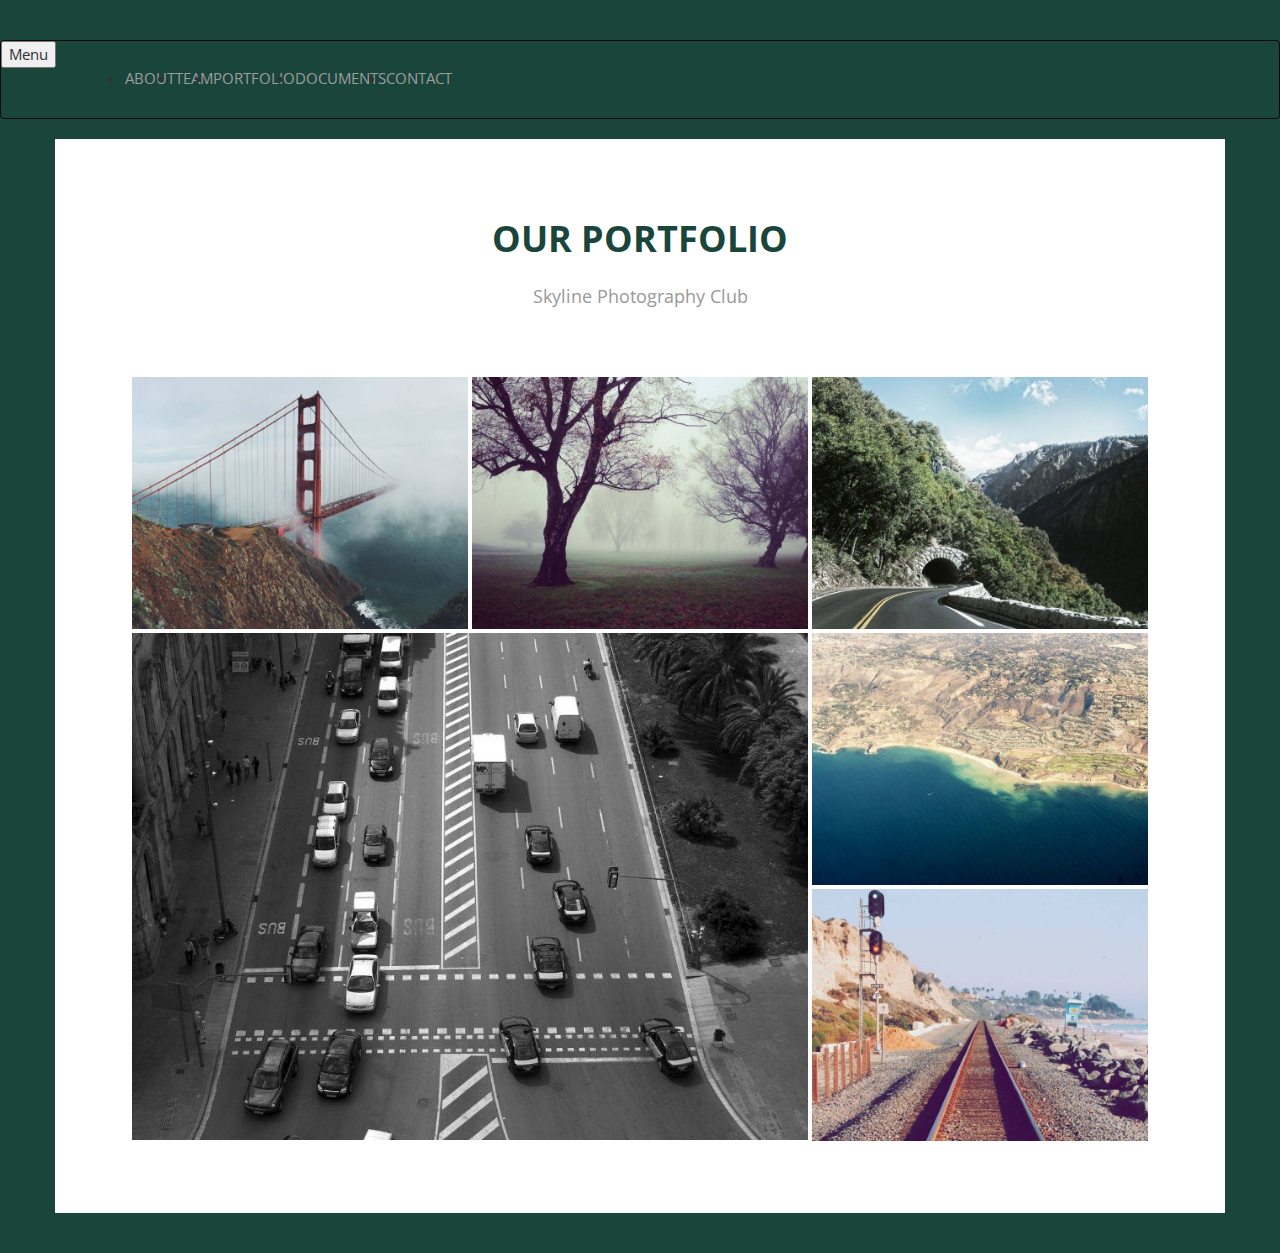
<file: gallery.html>
<html>
<head>

    <meta charset="utf-8">
    <meta http-equiv="X-UA-Compatible" content="IE=edge">
    <meta name="viewport" content="width=device-width, initial-scale=1">

    <title>Portfolio</title>
	<!-- font awesome -->
	<link rel="stylesheet" href="https://use.fontawesome.com/releases/v5.2.0/css/all.css" integrity="sha384-hWVjflwFxL6sNzntih27bfxkr27PmbbK/iSvJ+a4+0owXq79v+lsFkW54bOGbiDQ" crossorigin="anonymous">
	<!-- lightbox -->

    <!-- bootsrap -->
	<link rel="stylesheet" href="https://maxcdn.bootstrapcdn.com/bootstrap/3.3.7/css/bootstrap.min.css">
    <!-- font -->
	<link href="https://fonts.googleapis.com/css?family=Droid+Sans:400,700" rel="stylesheet">
   
    <link rel="stylesheet" href="fluid-gallery.css">
	

</head>
<body>
<nav class="navbar fixed-top navbar-toggleable-md navbar-inverse" id="mainNav">
        <button class="navbar-toggler navbar-toggler-right" type="button" data-toggle="collapse" data-target="#navbarExample" aria-controls="navbarExample" aria-expanded="false" aria-label="Toggle navigation">
            Menu <i class="fa fa-bars"></i>
        </button>
        <div class="container">
            <a class="navbar-brand" href="#page-top"><i class="fa fa-camera" aria-hidden="true"></i></a>
            <div class="collapse navbar-collapse" id="navbarExample">
                <ul class="navbar-nav ml-auto">
					<li class="nav-item">
                        <a class="nav-link" href="#about">About</a>
                    </li>
					<li class="nav-item">
                        <a class="nav-link" href="">Team</a>
                    </li>
                    <li class="nav-item">
                        <a class="nav-link" href="gallery.html">Portfolio</a>
                    </li>
					<li class="nav-item">
                        <a class="nav-link" href="document.html">Documents</a>
                    </li>
                    <li class="nav-item">
                        <a class="nav-link" href="#contact">Contact</a>
                    </li>
                </ul>
            </div>
        </div>
    </nav>
	
<section>
<div class="container gallery-container">

    <h1>Our Portfolio</h1>

    <p class="page-description text-center">Skyline Photography Club</p>
    
    <div class="tz-gallery">

        <div class="row">

            <div class="col-sm-12 col-md-4">
                <a class="lightbox" href="../images/bridge.jpg">
                    <img src="images/bridge.jpg" alt="Bridge">
                </a>
            </div>
            <div class="col-sm-6 col-md-4">
                <a class="lightbox" href="../images/park.jpg">
                    <img src="images/park.jpg" alt="Park">
                </a>
            </div>
            <div class="col-sm-6 col-md-4">
                <a class="lightbox" href="../images/tunnel.jpg">
                    <img src="images/tunnel.jpg" alt="Tunnel">
                </a>
            </div>
            <div class="col-sm-12 col-md-8">
                <a class="lightbox" href="../images/traffic.jpg">
                    <img src="images/traffic.jpg" alt="Traffic">
                </a>
            </div>
            <div class="col-sm-6 col-md-4">
                <a class="lightbox" href="../images/coast.jpg">
                    <img src="images/coast.jpg" alt="Coast">
                </a>
            </div> 
            <div class="col-sm-6 col-md-4">
                <a class="lightbox" href="../images/rails.jpg">
                    <img src="images/rails.jpg" alt="Rails">
                </a>
            </div>

        </div>

    </div>

</div>
</section>
<script>
    baguetteBox.run('.tz-gallery');
</script>

</body>
</html>
</file>
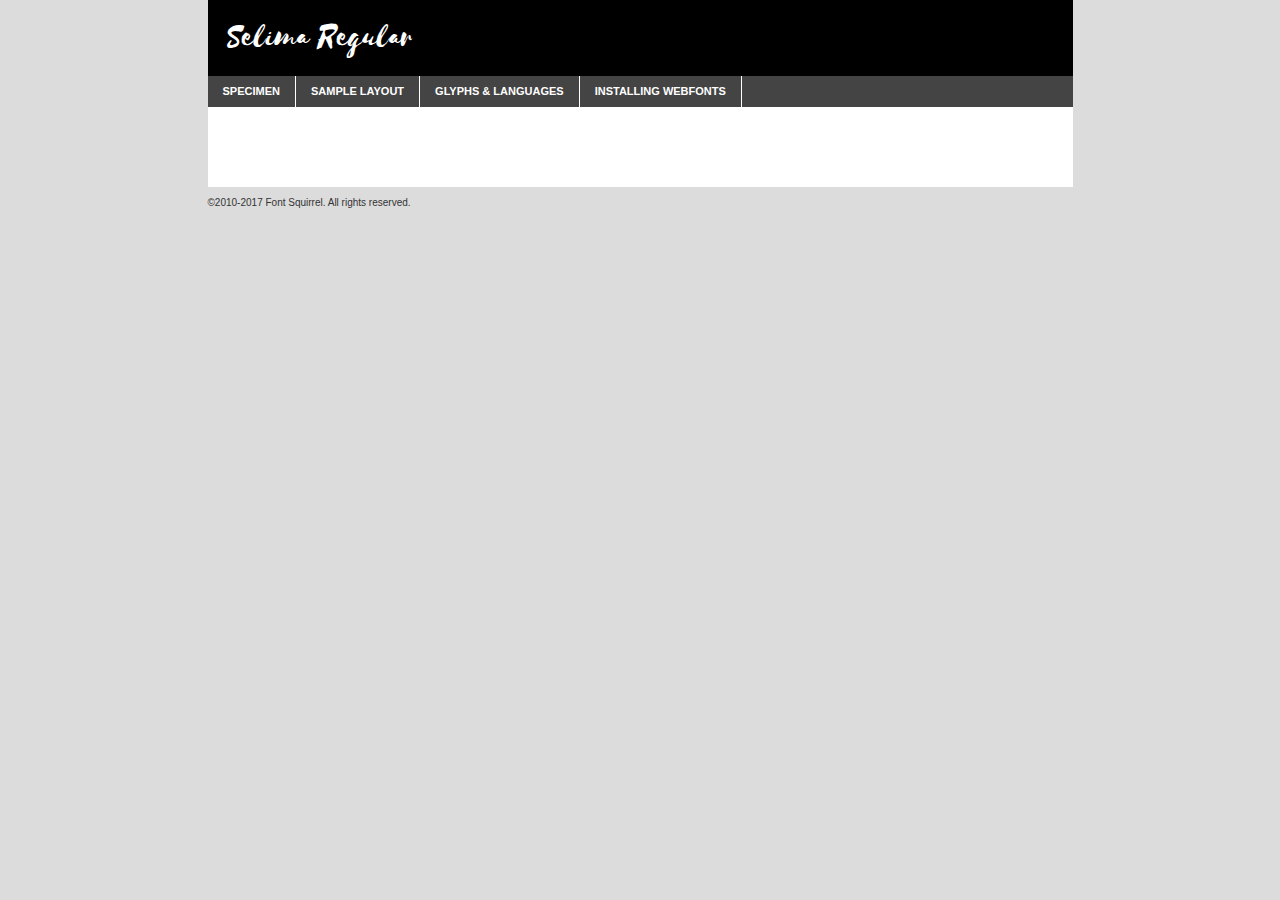
<file: selima_-demo.html>
<!DOCTYPE html PUBLIC "-//W3C//DTD XHTML 1.0 Transitional//EN"
	"http://www.w3.org/TR/xhtml1/DTD/xhtml1-transitional.dtd">

<html xmlns="http://www.w3.org/1999/xhtml" xml:lang="en" lang="en">
<head>
	<meta http-equiv="Content-Type" content="text/html; charset=utf-8" />
	<script src="http://ajax.googleapis.com/ajax/libs/jquery/1.7.2/jquery.min.js" type="text/javascript" charset="utf-8"></script>
	<script type="text/javascript">
	(function($){$.fn.easyTabs=function(option){var param=jQuery.extend({fadeSpeed:"fast",defaultContent:1,activeClass:'active'},option);$(this).each(function(){var thisId="#"+this.id;if(param.defaultContent==''){param.defaultContent=1;}
	if(typeof param.defaultContent=="number")
	{var defaultTab=$(thisId+" .tabs li:eq("+(param.defaultContent-1)+") a").attr('href').substr(1);}else{var defaultTab=param.defaultContent;}
	$(thisId+" .tabs li a").each(function(){var tabToHide=$(this).attr('href').substr(1);$("#"+tabToHide).addClass('easytabs-tab-content');});hideAll();changeContent(defaultTab);function hideAll(){$(thisId+" .easytabs-tab-content").hide();}
	function changeContent(tabId){hideAll();$(thisId+" .tabs li").removeClass(param.activeClass);$(thisId+" .tabs li a[href=#"+tabId+"]").closest('li').addClass(param.activeClass);if(param.fadeSpeed!="none")
	{$(thisId+" #"+tabId).fadeIn(param.fadeSpeed);}else{$(thisId+" #"+tabId).show();}}
	$(thisId+" .tabs li").click(function(){var tabId=$(this).find('a').attr('href').substr(1);changeContent(tabId);return false;});});}})(jQuery);
	</script>
	<link rel="stylesheet" href="specimen_files/specimen_stylesheet.css" type="text/css" charset="utf-8" />
	<link rel="stylesheet" href="stylesheet.css" type="text/css" charset="utf-8" />

	<style type="text/css">
					body{
				font-family: 'selimaregular';
							}
		</style>

	<title>Selima Regular Specimen</title>
	
	
	<script type="text/javascript" charset="utf-8">
		$(document).ready(function() {
			$('#container').easyTabs({defaultContent:1});
		});
	</script>
</head>

<body>
<div id="container">
	<div id="header">
		Selima Regular	</div>
	<ul class="tabs">
		<li><a href="#specimen">Specimen</a></li>
		<li><a href="#layout">Sample Layout</a></li>
				<li><a href="#glyphs">Glyphs &amp; Languages</a></li>
		<li><a href="#installing">Installing Webfonts</a></li>
		
	</ul>
	
	<div id="main_content">

		
			<div id="specimen">
		
				<div class="section">
					<div class="grid12 firstcol">
						<div class="huge">AaBb</div>
					</div>
				</div>
		
				<div class="section">
					<div class="glyph_range">A&#x200B;B&#x200b;C&#x200b;D&#x200b;E&#x200b;F&#x200b;G&#x200b;H&#x200b;I&#x200b;J&#x200b;K&#x200b;L&#x200b;M&#x200b;N&#x200b;O&#x200b;P&#x200b;Q&#x200b;R&#x200b;S&#x200b;T&#x200b;U&#x200b;V&#x200b;W&#x200b;X&#x200b;Y&#x200b;Z&#x200b;a&#x200b;b&#x200b;c&#x200b;d&#x200b;e&#x200b;f&#x200b;g&#x200b;h&#x200b;i&#x200b;j&#x200b;k&#x200b;l&#x200b;m&#x200b;n&#x200b;o&#x200b;p&#x200b;q&#x200b;r&#x200b;s&#x200b;t&#x200b;u&#x200b;v&#x200b;w&#x200b;x&#x200b;y&#x200b;z&#x200b;1&#x200b;2&#x200b;3&#x200b;4&#x200b;5&#x200b;6&#x200b;7&#x200b;8&#x200b;9&#x200b;0&#x200b;&amp;&#x200b;.&#x200b;,&#x200b;?&#x200b;!&#x200b;&#64;&#x200b;(&#x200b;)&#x200b;#&#x200b;$&#x200b;%&#x200b;*&#x200b;+&#x200b;-&#x200b;=&#x200b;:&#x200b;;</div>
				</div>
				<div class="section">
					<div class="grid12 firstcol">
						<table class="sample_table">
							<tr><td>10</td><td class="size10">abcdefghijklmnopqrstuvwxyzABCDEFGHIJKLMNOPQRSTUVWXYZ0123456789abcdefghijklmnopqrstuvwxyzABCDEFGHIJKLMNOPQRSTUVWXYZ0123456789abcdefghijklmnopqrstuvwxyzABCDEFGHIJKLMNOPQRSTUVWXYZ</td></tr>
							<tr><td>11</td><td class="size11">abcdefghijklmnopqrstuvwxyzABCDEFGHIJKLMNOPQRSTUVWXYZ0123456789abcdefghijklmnopqrstuvwxyzABCDEFGHIJKLMNOPQRSTUVWXYZ0123456789abcdefghijklmnopqrstuvwxyzABCDEFGHIJKLMNOPQRSTUVWXYZ</td></tr>
							<tr><td>12</td><td class="size12">abcdefghijklmnopqrstuvwxyzABCDEFGHIJKLMNOPQRSTUVWXYZ0123456789abcdefghijklmnopqrstuvwxyzABCDEFGHIJKLMNOPQRSTUVWXYZ0123456789abcdefghijklmnopqrstuvwxyzABCDEFGHIJKLMNOPQRSTUVWXYZ</td></tr>
							<tr><td>13</td><td class="size13">abcdefghijklmnopqrstuvwxyzABCDEFGHIJKLMNOPQRSTUVWXYZ0123456789abcdefghijklmnopqrstuvwxyzABCDEFGHIJKLMNOPQRSTUVWXYZ0123456789abcdefghijklmnopqrstuvwxyzABCDEFGHIJKLMNOPQRSTUVWXYZ</td></tr>
							<tr><td>14</td><td class="size14">abcdefghijklmnopqrstuvwxyzABCDEFGHIJKLMNOPQRSTUVWXYZ0123456789abcdefghijklmnopqrstuvwxyzABCDEFGHIJKLMNOPQRSTUVWXYZ0123456789abcdefghijklmnopqrstuvwxyzABCDEFGHIJKLMNOPQRSTUVWXYZ</td></tr>
							<tr><td>16</td><td class="size16">abcdefghijklmnopqrstuvwxyzABCDEFGHIJKLMNOPQRSTUVWXYZ0123456789abcdefghijklmnopqrstuvwxyzABCDEFGHIJKLMNOPQRSTUVWXYZ</td></tr>
							<tr><td>18</td><td class="size18">abcdefghijklmnopqrstuvwxyzABCDEFGHIJKLMNOPQRSTUVWXYZ0123456789abcdefghijklmnopqrstuvwxyzABCDEFGHIJKLMNOPQRSTUVWXYZ</td></tr>
							<tr><td>20</td><td class="size20">abcdefghijklmnopqrstuvwxyzABCDEFGHIJKLMNOPQRSTUVWXYZ0123456789abcdefghijklmnopqrstuvwxyzABCDEFGHIJKLMNOPQRSTUVWXYZ</td></tr>
							<tr><td>24</td><td class="size24">abcdefghijklmnopqrstuvwxyzABCDEFGHIJKLMNOPQRSTUVWXYZ0123456789abcdefghijklmnopqrstuvwxyzABCDEFGHIJKLMNOPQRSTUVWXYZ</td></tr>
							<tr><td>30</td><td class="size30">abcdefghijklmnopqrstuvwxyzABCDEFGHIJKLMNOPQRSTUVWXYZ0123456789abcdefghijklmnopqrstuvwxyzABCDEFGHIJKLMNOPQRSTUVWXYZ</td></tr>
							<tr><td>36</td><td class="size36">abcdefghijklmnopqrstuvwxyzABCDEFGHIJKLMNOPQRSTUVWXYZ0123456789abcdefghijklmnopqrstuvwxyzABCDEFGHIJKLMNOPQRSTUVWXYZ</td></tr>
							<tr><td>48</td><td class="size48">abcdefghijklmnopqrstuvwxyzABCDEFGHIJKLMNOPQRSTUVWXYZ0123456789abcdefghijklmnopqrstuvwxyzABCDEFGHIJKLMNOPQRSTUVWXYZ</td></tr>
							<tr><td>60</td><td class="size60">abcdefghijklmnopqrstuvwxyzABCDEFGHIJKLMNOPQRSTUVWXYZ0123456789abcdefghijklmnopqrstuvwxyzABCDEFGHIJKLMNOPQRSTUVWXYZ</td></tr>
							<tr><td>72</td><td class="size72">abcdefghijklmnopqrstuvwxyzABCDEFGHIJKLMNOPQRSTUVWXYZ0123456789abcdefghijklmnopqrstuvwxyzABCDEFGHIJKLMNOPQRSTUVWXYZ</td></tr>
							<tr><td>90</td><td class="size90">abcdefghijklmnopqrstuvwxyzABCDEFGHIJKLMNOPQRSTUVWXYZ0123456789abcdefghijklmnopqrstuvwxyzABCDEFGHIJKLMNOPQRSTUVWXYZ</td></tr>
						</table>
				
					</div>
			
				</div>
		
		
		
								<div class="section" id="bodycomparison">


										<div id="xheight">
				<div class="fontbody">&#x25FC;&#x25FC;&#x25FC;&#x25FC;&#x25FC;&#x25FC;&#x25FC;&#x25FC;&#x25FC;&#x25FC;&#x25FC;&#x25FC;&#x25FC;&#x25FC;&#x25FC;&#x25FC;&#x25FC;&#x25FC;&#x25FC;&#x25FC;&#x25FC;&#x25FC;&#x25FC;&#x25FC;&#x25FC;&#x25FC;&#x25FC;&#x25FC;&#x25FC;&#x25FC;&#x25FC;&#x25FC;&#x25FC;&#x25FC;&#x25FC;&#x25FC;&#x25FC;&#x25FC;&#x25FC;&#x25FC;&#x25FC;&#x25FC;&#x25FC;&#x25FC;&#x25FC;&#x25FC;&#x25FC;&#x25FC;&#x25FC;&#x25FC;&#x25FC;&#x25FC;&#x25FC;&#x25FC;&#x25FC;&#x25FC;&#x25FC;&#x25FC;&#x25FC;&#x25FC;&#x25FC;&#x25FC;&#x25FC;&#x25FC;&#x25FC;&#x25FC;&#x25FC;&#x25FC;&#x25FC;&#x25FC;&#x25FC;&#x25FC;&#x25FC;&#x25FC;&#x25FC;&#x25FC;&#x25FC;&#x25FC;&#x25FC;&#x25FC;&#x25FC;&#x25FC;&#x25FC;&#x25FC;&#x25FC;&#x25FC;&#x25FC;&#x25FC;&#x25FC;&#x25FC;&#x25FC;&#x25FC;&#x25FC;&#x25FC;&#x25FC;&#x25FC;&#x25FC;&#x25FC;&#x25FC;body</div><div class="arialbody">body</div><div class="verdanabody">body</div><div class="georgiabody">body</div></div>
										<div class="fontbody" style="z-index:1">
											body<span>Selima Regular</span>
										</div>
										<div class="arialbody" style="z-index:1">
											body<span>Arial</span>
										</div>
										<div class="verdanabody" style="z-index:1">
											body<span>Verdana</span>
										</div>
										<div class="georgiabody" style="z-index:1">
											body<span>Georgia</span>
										</div>



								</div>
		
		
				<div class="section psample psample_row1" id="">
					
					<div class="grid2 firstcol">
						<p class="size10"><span>10.</span>Aenean lacinia bibendum nulla sed consectetur. Fusce dapibus, tellus ac cursus commodo, tortor mauris condimentum nibh, ut fermentum massa justo sit amet risus. Nullam id dolor id nibh ultricies vehicula ut id elit. Cum sociis natoque penatibus et magnis dis parturient montes, nascetur ridiculus mus. Nulla vitae elit libero, a pharetra augue.</p>
			
					</div>
					<div class="grid3">
						<p class="size11"><span>11.</span>Aenean lacinia bibendum nulla sed consectetur. Fusce dapibus, tellus ac cursus commodo, tortor mauris condimentum nibh, ut fermentum massa justo sit amet risus. Nullam id dolor id nibh ultricies vehicula ut id elit. Cum sociis natoque penatibus et magnis dis parturient montes, nascetur ridiculus mus. Nulla vitae elit libero, a pharetra augue.</p>
			
					</div>
					<div class="grid3">
						<p class="size12"><span>12.</span>Aenean lacinia bibendum nulla sed consectetur. Fusce dapibus, tellus ac cursus commodo, tortor mauris condimentum nibh, ut fermentum massa justo sit amet risus. Nullam id dolor id nibh ultricies vehicula ut id elit. Cum sociis natoque penatibus et magnis dis parturient montes, nascetur ridiculus mus. Nulla vitae elit libero, a pharetra augue.</p>
			
					</div>
					<div class="grid4">
						<p class="size13"><span>13.</span>Aenean lacinia bibendum nulla sed consectetur. Fusce dapibus, tellus ac cursus commodo, tortor mauris condimentum nibh, ut fermentum massa justo sit amet risus. Nullam id dolor id nibh ultricies vehicula ut id elit. Cum sociis natoque penatibus et magnis dis parturient montes, nascetur ridiculus mus. Nulla vitae elit libero, a pharetra augue.</p>
			
					</div>
					<div class="white_blend"></div>
					
				</div>
				<div class="section psample psample_row2" id="">
					<div class="grid3 firstcol">
						<p class="size14"><span>14.</span>Aenean lacinia bibendum nulla sed consectetur. Fusce dapibus, tellus ac cursus commodo, tortor mauris condimentum nibh, ut fermentum massa justo sit amet risus. Nullam id dolor id nibh ultricies vehicula ut id elit. Cum sociis natoque penatibus et magnis dis parturient montes, nascetur ridiculus mus. Nulla vitae elit libero, a pharetra augue.</p>
			
					</div>
					<div class="grid4">
						<p class="size16"><span>16.</span>Aenean lacinia bibendum nulla sed consectetur. Fusce dapibus, tellus ac cursus commodo, tortor mauris condimentum nibh, ut fermentum massa justo sit amet risus. Nullam id dolor id nibh ultricies vehicula ut id elit. Cum sociis natoque penatibus et magnis dis parturient montes, nascetur ridiculus mus. Nulla vitae elit libero, a pharetra augue.</p>
			
					</div>
					<div class="grid5">
						<p class="size18"><span>18.</span>Aenean lacinia bibendum nulla sed consectetur. Fusce dapibus, tellus ac cursus commodo, tortor mauris condimentum nibh, ut fermentum massa justo sit amet risus. Nullam id dolor id nibh ultricies vehicula ut id elit. Cum sociis natoque penatibus et magnis dis parturient montes, nascetur ridiculus mus. Nulla vitae elit libero, a pharetra augue.</p>
			
					</div>

					<div class="white_blend"></div>

				</div>
				
				<div class="section psample psample_row3" id="">
					<div class="grid5 firstcol">
						<p class="size20"><span>20.</span>Aenean lacinia bibendum nulla sed consectetur. Fusce dapibus, tellus ac cursus commodo, tortor mauris condimentum nibh, ut fermentum massa justo sit amet risus. Nullam id dolor id nibh ultricies vehicula ut id elit. Cum sociis natoque penatibus et magnis dis parturient montes, nascetur ridiculus mus. Nulla vitae elit libero, a pharetra augue.</p>
					</div>
					<div class="grid7">
						<p class="size24"><span>24.</span>Aenean lacinia bibendum nulla sed consectetur. Fusce dapibus, tellus ac cursus commodo, tortor mauris condimentum nibh, ut fermentum massa justo sit amet risus. Nullam id dolor id nibh ultricies vehicula ut id elit. Cum sociis natoque penatibus et magnis dis parturient montes, nascetur ridiculus mus. Nulla vitae elit libero, a pharetra augue.</p>
					</div>
					
					<div class="white_blend"></div>
					
				</div>
				
				<div class="section psample psample_row4" id="">
					<div class="grid12 firstcol">
						<p class="size30"><span>30.</span>Aenean lacinia bibendum nulla sed consectetur. Fusce dapibus, tellus ac cursus commodo, tortor mauris condimentum nibh, ut fermentum massa justo sit amet risus. Nullam id dolor id nibh ultricies vehicula ut id elit. Cum sociis natoque penatibus et magnis dis parturient montes, nascetur ridiculus mus. Nulla vitae elit libero, a pharetra augue.</p>
					</div>
					<div class="white_blend"></div>
					
				</div>
				
				
				
				<div class="section psample psample_row1 fullreverse">
					<div class="grid2 firstcol">
						<p class="size10"><span>10.</span>Aenean lacinia bibendum nulla sed consectetur. Fusce dapibus, tellus ac cursus commodo, tortor mauris condimentum nibh, ut fermentum massa justo sit amet risus. Nullam id dolor id nibh ultricies vehicula ut id elit. Cum sociis natoque penatibus et magnis dis parturient montes, nascetur ridiculus mus. Nulla vitae elit libero, a pharetra augue.</p>
			
					</div>
					<div class="grid3">
						<p class="size11"><span>11.</span>Aenean lacinia bibendum nulla sed consectetur. Fusce dapibus, tellus ac cursus commodo, tortor mauris condimentum nibh, ut fermentum massa justo sit amet risus. Nullam id dolor id nibh ultricies vehicula ut id elit. Cum sociis natoque penatibus et magnis dis parturient montes, nascetur ridiculus mus. Nulla vitae elit libero, a pharetra augue.</p>
			
					</div>
					<div class="grid3">
						<p class="size12"><span>12.</span>Aenean lacinia bibendum nulla sed consectetur. Fusce dapibus, tellus ac cursus commodo, tortor mauris condimentum nibh, ut fermentum massa justo sit amet risus. Nullam id dolor id nibh ultricies vehicula ut id elit. Cum sociis natoque penatibus et magnis dis parturient montes, nascetur ridiculus mus. Nulla vitae elit libero, a pharetra augue.</p>
			
					</div>
					<div class="grid4">
						<p class="size13"><span>13.</span>Aenean lacinia bibendum nulla sed consectetur. Fusce dapibus, tellus ac cursus commodo, tortor mauris condimentum nibh, ut fermentum massa justo sit amet risus. Nullam id dolor id nibh ultricies vehicula ut id elit. Cum sociis natoque penatibus et magnis dis parturient montes, nascetur ridiculus mus. Nulla vitae elit libero, a pharetra augue.</p>
			
					</div>
					<div class="black_blend"></div>
					
				</div>
				
				<div class="section psample psample_row2 fullreverse">
					<div class="grid3 firstcol">
						<p class="size14"><span>14.</span>Aenean lacinia bibendum nulla sed consectetur. Fusce dapibus, tellus ac cursus commodo, tortor mauris condimentum nibh, ut fermentum massa justo sit amet risus. Nullam id dolor id nibh ultricies vehicula ut id elit. Cum sociis natoque penatibus et magnis dis parturient montes, nascetur ridiculus mus. Nulla vitae elit libero, a pharetra augue.</p>
			
					</div>
					<div class="grid4">
						<p class="size16"><span>16.</span>Aenean lacinia bibendum nulla sed consectetur. Fusce dapibus, tellus ac cursus commodo, tortor mauris condimentum nibh, ut fermentum massa justo sit amet risus. Nullam id dolor id nibh ultricies vehicula ut id elit. Cum sociis natoque penatibus et magnis dis parturient montes, nascetur ridiculus mus. Nulla vitae elit libero, a pharetra augue.</p>
			
					</div>
					<div class="grid5">
						<p class="size18"><span>18.</span>Aenean lacinia bibendum nulla sed consectetur. Fusce dapibus, tellus ac cursus commodo, tortor mauris condimentum nibh, ut fermentum massa justo sit amet risus. Nullam id dolor id nibh ultricies vehicula ut id elit. Cum sociis natoque penatibus et magnis dis parturient montes, nascetur ridiculus mus. Nulla vitae elit libero, a pharetra augue.</p>
			
					</div>
					<div class="black_blend"></div>

				</div>
				
				<div class="section psample fullreverse psample_row3" id="">
					<div class="grid5 firstcol">
						<p class="size20"><span>20.</span>Aenean lacinia bibendum nulla sed consectetur. Fusce dapibus, tellus ac cursus commodo, tortor mauris condimentum nibh, ut fermentum massa justo sit amet risus. Nullam id dolor id nibh ultricies vehicula ut id elit. Cum sociis natoque penatibus et magnis dis parturient montes, nascetur ridiculus mus. Nulla vitae elit libero, a pharetra augue.</p>
					</div>
					<div class="grid7">
						<p class="size24"><span>24.</span>Aenean lacinia bibendum nulla sed consectetur. Fusce dapibus, tellus ac cursus commodo, tortor mauris condimentum nibh, ut fermentum massa justo sit amet risus. Nullam id dolor id nibh ultricies vehicula ut id elit. Cum sociis natoque penatibus et magnis dis parturient montes, nascetur ridiculus mus. Nulla vitae elit libero, a pharetra augue.</p>
					</div>
					
					<div class="black_blend"></div>
					
				</div>
				
				<div class="section psample fullreverse psample_row4" id="" style="border-bottom: 20px #000 solid;">
					<div class="grid12 firstcol">
						<p class="size30"><span>30.</span>Aenean lacinia bibendum nulla sed consectetur. Fusce dapibus, tellus ac cursus commodo, tortor mauris condimentum nibh, ut fermentum massa justo sit amet risus. Nullam id dolor id nibh ultricies vehicula ut id elit. Cum sociis natoque penatibus et magnis dis parturient montes, nascetur ridiculus mus. Nulla vitae elit libero, a pharetra augue.</p>
					</div>
					<div class="black_blend"></div>
					
				</div>
				
				
				
				
			</div>
			
			<div id="layout">
				
				<div class="section">
					
					<div class="grid12 firstcol">
						<h1>Lorem Ipsum Dolor</h1>
						<h2>Etiam porta sem malesuada magna mollis euismod</h2>
						
						<p class="byline">By <a href="#link">Aenean Lacinia</a></p>
					</div>
				</div>
				<div class="section">
					<div class="grid8 firstcol">
						<p class="large">Donec sed odio dui. Morbi leo risus, porta ac consectetur ac, vestibulum at eros. Fusce dapibus, tellus ac cursus commodo, tortor mauris condimentum nibh, ut fermentum massa justo sit amet risus. </p>

						
						<h3>Pellentesque ornare sem</h3>

						<p>Maecenas sed diam eget risus varius blandit sit amet non magna. Maecenas faucibus mollis interdum. Donec ullamcorper nulla non metus auctor fringilla. Nullam id dolor id nibh ultricies vehicula ut id elit. Nullam id dolor id nibh ultricies vehicula ut id elit. </p>

						<p>Aenean eu leo quam. Pellentesque ornare sem lacinia quam venenatis vestibulum. Lorem ipsum dolor sit amet, consectetur adipiscing elit. Cum sociis natoque penatibus et magnis dis parturient montes, nascetur ridiculus mus. </p>

						<p>Nulla vitae elit libero, a pharetra augue. Praesent commodo cursus magna, vel scelerisque nisl consectetur et. Aenean lacinia bibendum nulla sed consectetur. </p>

						<p>Nullam quis risus eget urna mollis ornare vel eu leo. Nullam quis risus eget urna mollis ornare vel eu leo. Maecenas sed diam eget risus varius blandit sit amet non magna. Donec ullamcorper nulla non metus auctor fringilla. </p>

						<h3>Cras mattis consectetur</h3>

						<p>Aenean eu leo quam. Pellentesque ornare sem lacinia quam venenatis vestibulum. Aenean lacinia bibendum nulla sed consectetur. Integer posuere erat a ante venenatis dapibus posuere velit aliquet. Cras mattis consectetur purus sit amet fermentum. </p>

						<p>Nullam id dolor id nibh ultricies vehicula ut id elit. Nullam quis risus eget urna mollis ornare vel eu leo. Cras mattis consectetur purus sit amet fermentum.</p>
					</div>
					
					<div class="grid4 sidebar">
						
						<div class="box reverse">
							<p class="last">Nullam quis risus eget urna mollis ornare vel eu leo. Donec ullamcorper nulla non metus auctor fringilla. Cras mattis consectetur purus sit amet fermentum. Sed posuere consectetur est at lobortis. Lorem ipsum dolor sit amet, consectetur adipiscing elit. </p>
						</div>
						
						<p class="caption">Maecenas sed diam eget risus varius.</p>

						<p>Vestibulum id ligula porta felis euismod semper. Integer posuere erat a ante venenatis dapibus posuere velit aliquet. Vestibulum id ligula porta felis euismod semper. Sed posuere consectetur est at lobortis. Maecenas sed diam eget risus varius blandit sit amet non magna. Fusce dapibus, tellus ac cursus commodo, tortor mauris condimentum nibh, ut fermentum massa justo sit amet risus. </p>

					

						<p>Duis mollis, est non commodo luctus, nisi erat porttitor ligula, eget lacinia odio sem nec elit. Aenean lacinia bibendum nulla sed consectetur. Vivamus sagittis lacus vel augue laoreet rutrum faucibus dolor auctor. Aenean lacinia bibendum nulla sed consectetur. Nullam quis risus eget urna mollis ornare vel eu leo. </p>

						<p>Praesent commodo cursus magna, vel scelerisque nisl consectetur et. Donec ullamcorper nulla non metus auctor fringilla. Maecenas faucibus mollis interdum. Fusce dapibus, tellus ac cursus commodo, tortor mauris condimentum nibh, ut fermentum massa justo sit amet risus. </p>

					</div>
				</div>
				
			</div>


			



		<div id="glyphs">
			<div class="section">
				<div class="grid12 firstcol">
			
				<h1>Language Support</h1>
				<p>The subset of Selima Regular in this kit supports the following languages:<br />
			
					Albanian, Basque, Breton, Chamorro, Danish, Dutch, English, Faroese, Finnish, French, Frisian, Galician, German, Icelandic, Italian, Malagasy, Norwegian, Portuguese, Spanish, Swedish, Alsatian, Aragonese, Arapaho, Arrernte, Asturian, Aymara, Bislama, Cebuano, Corsican, Fijian, French_creole, Genoese, Gilbertese, Greenlandic, Haitian_creole, Hiligaynon, Hmong, Hopi, Ibanag, Iloko_ilokano, Indonesian, Interglossa_glosa, Interlingua, Irish_gaelic, Jerriais, Lojban, Lombard, Luxembourgeois, Manx, Mohawk, Norfolk_pitcairnese, Occitan, Oromo, Pangasinan, Papiamento, Piedmontese, Potawatomi, Rhaeto-romance, Romansh, Rotokas, Sami_lule, Samoan, Sardinian, Scots_gaelic, Seychelles_creole, Shona, Sicilian, Somali, Southern_ndebele, Swahili, Swati_swazi, Tagalog_filipino_pilipino, Tetum, Tok_pisin, Uyghur_latinized, Volapuk, Walloon, Warlpiri, Xhosa, Yapese, Zulu, Latinbasic, Ubasic				</p>
				<h1>Glyph Chart</h1>
				<p>The subset of Selima Regular in this kit includes all the glyphs listed below. Unicode entities are included above each glyph to help you insert individual characters into your layout.</p>
				<div id="glyph_chart">
			
																				 <div><p>&amp;#32;</p>&#32;</div>
																				 <div><p>&amp;#33;</p>&#33;</div>
																				 <div><p>&amp;#34;</p>&#34;</div>
																				 <div><p>&amp;#35;</p>&#35;</div>
																				 <div><p>&amp;#36;</p>&#36;</div>
																				 <div><p>&amp;#37;</p>&#37;</div>
																				 <div><p>&amp;#38;</p>&#38;</div>
																				 <div><p>&amp;#39;</p>&#39;</div>
																				 <div><p>&amp;#40;</p>&#40;</div>
																				 <div><p>&amp;#41;</p>&#41;</div>
																				 <div><p>&amp;#42;</p>&#42;</div>
																				 <div><p>&amp;#43;</p>&#43;</div>
																				 <div><p>&amp;#44;</p>&#44;</div>
																				 <div><p>&amp;#45;</p>&#45;</div>
																				 <div><p>&amp;#46;</p>&#46;</div>
																				 <div><p>&amp;#47;</p>&#47;</div>
																				 <div><p>&amp;#48;</p>&#48;</div>
																				 <div><p>&amp;#49;</p>&#49;</div>
																				 <div><p>&amp;#50;</p>&#50;</div>
																				 <div><p>&amp;#51;</p>&#51;</div>
																				 <div><p>&amp;#52;</p>&#52;</div>
																				 <div><p>&amp;#53;</p>&#53;</div>
																				 <div><p>&amp;#54;</p>&#54;</div>
																				 <div><p>&amp;#55;</p>&#55;</div>
																				 <div><p>&amp;#56;</p>&#56;</div>
																				 <div><p>&amp;#57;</p>&#57;</div>
																				 <div><p>&amp;#58;</p>&#58;</div>
																				 <div><p>&amp;#59;</p>&#59;</div>
																				 <div><p>&amp;#60;</p>&#60;</div>
																				 <div><p>&amp;#61;</p>&#61;</div>
																				 <div><p>&amp;#62;</p>&#62;</div>
																				 <div><p>&amp;#63;</p>&#63;</div>
																				 <div><p>&amp;#64;</p>&#64;</div>
																				 <div><p>&amp;#65;</p>&#65;</div>
																				 <div><p>&amp;#66;</p>&#66;</div>
																				 <div><p>&amp;#67;</p>&#67;</div>
																				 <div><p>&amp;#68;</p>&#68;</div>
																				 <div><p>&amp;#69;</p>&#69;</div>
																				 <div><p>&amp;#70;</p>&#70;</div>
																				 <div><p>&amp;#71;</p>&#71;</div>
																				 <div><p>&amp;#72;</p>&#72;</div>
																				 <div><p>&amp;#73;</p>&#73;</div>
																				 <div><p>&amp;#74;</p>&#74;</div>
																				 <div><p>&amp;#75;</p>&#75;</div>
																				 <div><p>&amp;#76;</p>&#76;</div>
																				 <div><p>&amp;#77;</p>&#77;</div>
																				 <div><p>&amp;#78;</p>&#78;</div>
																				 <div><p>&amp;#79;</p>&#79;</div>
																				 <div><p>&amp;#80;</p>&#80;</div>
																				 <div><p>&amp;#81;</p>&#81;</div>
																				 <div><p>&amp;#82;</p>&#82;</div>
																				 <div><p>&amp;#83;</p>&#83;</div>
																				 <div><p>&amp;#84;</p>&#84;</div>
																				 <div><p>&amp;#85;</p>&#85;</div>
																				 <div><p>&amp;#86;</p>&#86;</div>
																				 <div><p>&amp;#87;</p>&#87;</div>
																				 <div><p>&amp;#88;</p>&#88;</div>
																				 <div><p>&amp;#89;</p>&#89;</div>
																				 <div><p>&amp;#90;</p>&#90;</div>
																				 <div><p>&amp;#91;</p>&#91;</div>
																				 <div><p>&amp;#92;</p>&#92;</div>
																				 <div><p>&amp;#93;</p>&#93;</div>
																				 <div><p>&amp;#94;</p>&#94;</div>
																				 <div><p>&amp;#95;</p>&#95;</div>
																				 <div><p>&amp;#96;</p>&#96;</div>
																				 <div><p>&amp;#97;</p>&#97;</div>
																				 <div><p>&amp;#98;</p>&#98;</div>
																				 <div><p>&amp;#99;</p>&#99;</div>
																				 <div><p>&amp;#100;</p>&#100;</div>
																				 <div><p>&amp;#101;</p>&#101;</div>
																				 <div><p>&amp;#102;</p>&#102;</div>
																				 <div><p>&amp;#103;</p>&#103;</div>
																				 <div><p>&amp;#104;</p>&#104;</div>
																				 <div><p>&amp;#105;</p>&#105;</div>
																				 <div><p>&amp;#106;</p>&#106;</div>
																				 <div><p>&amp;#107;</p>&#107;</div>
																				 <div><p>&amp;#108;</p>&#108;</div>
																				 <div><p>&amp;#109;</p>&#109;</div>
																				 <div><p>&amp;#110;</p>&#110;</div>
																				 <div><p>&amp;#111;</p>&#111;</div>
																				 <div><p>&amp;#112;</p>&#112;</div>
																				 <div><p>&amp;#113;</p>&#113;</div>
																				 <div><p>&amp;#114;</p>&#114;</div>
																				 <div><p>&amp;#115;</p>&#115;</div>
																				 <div><p>&amp;#116;</p>&#116;</div>
																				 <div><p>&amp;#117;</p>&#117;</div>
																				 <div><p>&amp;#118;</p>&#118;</div>
																				 <div><p>&amp;#119;</p>&#119;</div>
																				 <div><p>&amp;#120;</p>&#120;</div>
																				 <div><p>&amp;#121;</p>&#121;</div>
																				 <div><p>&amp;#122;</p>&#122;</div>
																				 <div><p>&amp;#123;</p>&#123;</div>
																				 <div><p>&amp;#124;</p>&#124;</div>
																				 <div><p>&amp;#125;</p>&#125;</div>
																				 <div><p>&amp;#126;</p>&#126;</div>
																				 <div><p>&amp;#160;</p>&#160;</div>
																				 <div><p>&amp;#161;</p>&#161;</div>
																				 <div><p>&amp;#162;</p>&#162;</div>
																				 <div><p>&amp;#163;</p>&#163;</div>
																				 <div><p>&amp;#165;</p>&#165;</div>
																				 <div><p>&amp;#166;</p>&#166;</div>
																				 <div><p>&amp;#168;</p>&#168;</div>
																				 <div><p>&amp;#173;</p>&#173;</div>
																				 <div><p>&amp;#176;</p>&#176;</div>
																				 <div><p>&amp;#180;</p>&#180;</div>
																				 <div><p>&amp;#184;</p>&#184;</div>
																				 <div><p>&amp;#191;</p>&#191;</div>
																				 <div><p>&amp;#192;</p>&#192;</div>
																				 <div><p>&amp;#193;</p>&#193;</div>
																				 <div><p>&amp;#194;</p>&#194;</div>
																				 <div><p>&amp;#195;</p>&#195;</div>
																				 <div><p>&amp;#196;</p>&#196;</div>
																				 <div><p>&amp;#197;</p>&#197;</div>
																				 <div><p>&amp;#198;</p>&#198;</div>
																				 <div><p>&amp;#199;</p>&#199;</div>
																				 <div><p>&amp;#200;</p>&#200;</div>
																				 <div><p>&amp;#201;</p>&#201;</div>
																				 <div><p>&amp;#202;</p>&#202;</div>
																				 <div><p>&amp;#203;</p>&#203;</div>
																				 <div><p>&amp;#204;</p>&#204;</div>
																				 <div><p>&amp;#205;</p>&#205;</div>
																				 <div><p>&amp;#206;</p>&#206;</div>
																				 <div><p>&amp;#207;</p>&#207;</div>
																				 <div><p>&amp;#208;</p>&#208;</div>
																				 <div><p>&amp;#209;</p>&#209;</div>
																				 <div><p>&amp;#210;</p>&#210;</div>
																				 <div><p>&amp;#211;</p>&#211;</div>
																				 <div><p>&amp;#212;</p>&#212;</div>
																				 <div><p>&amp;#213;</p>&#213;</div>
																				 <div><p>&amp;#214;</p>&#214;</div>
																				 <div><p>&amp;#215;</p>&#215;</div>
																				 <div><p>&amp;#216;</p>&#216;</div>
																				 <div><p>&amp;#217;</p>&#217;</div>
																				 <div><p>&amp;#218;</p>&#218;</div>
																				 <div><p>&amp;#219;</p>&#219;</div>
																				 <div><p>&amp;#220;</p>&#220;</div>
																				 <div><p>&amp;#221;</p>&#221;</div>
																				 <div><p>&amp;#222;</p>&#222;</div>
																				 <div><p>&amp;#223;</p>&#223;</div>
																				 <div><p>&amp;#224;</p>&#224;</div>
																				 <div><p>&amp;#225;</p>&#225;</div>
																				 <div><p>&amp;#226;</p>&#226;</div>
																				 <div><p>&amp;#227;</p>&#227;</div>
																				 <div><p>&amp;#228;</p>&#228;</div>
																				 <div><p>&amp;#229;</p>&#229;</div>
																				 <div><p>&amp;#230;</p>&#230;</div>
																				 <div><p>&amp;#231;</p>&#231;</div>
																				 <div><p>&amp;#232;</p>&#232;</div>
																				 <div><p>&amp;#233;</p>&#233;</div>
																				 <div><p>&amp;#234;</p>&#234;</div>
																				 <div><p>&amp;#235;</p>&#235;</div>
																				 <div><p>&amp;#236;</p>&#236;</div>
																				 <div><p>&amp;#237;</p>&#237;</div>
																				 <div><p>&amp;#238;</p>&#238;</div>
																				 <div><p>&amp;#239;</p>&#239;</div>
																				 <div><p>&amp;#240;</p>&#240;</div>
																				 <div><p>&amp;#241;</p>&#241;</div>
																				 <div><p>&amp;#242;</p>&#242;</div>
																				 <div><p>&amp;#243;</p>&#243;</div>
																				 <div><p>&amp;#244;</p>&#244;</div>
																				 <div><p>&amp;#245;</p>&#245;</div>
																				 <div><p>&amp;#246;</p>&#246;</div>
																				 <div><p>&amp;#247;</p>&#247;</div>
																				 <div><p>&amp;#248;</p>&#248;</div>
																				 <div><p>&amp;#249;</p>&#249;</div>
																				 <div><p>&amp;#250;</p>&#250;</div>
																				 <div><p>&amp;#251;</p>&#251;</div>
																				 <div><p>&amp;#252;</p>&#252;</div>
																				 <div><p>&amp;#253;</p>&#253;</div>
																				 <div><p>&amp;#254;</p>&#254;</div>
																				 <div><p>&amp;#255;</p>&#255;</div>
																				 <div><p>&amp;#338;</p>&#338;</div>
																				 <div><p>&amp;#339;</p>&#339;</div>
																				 <div><p>&amp;#376;</p>&#376;</div>
																				 <div><p>&amp;#710;</p>&#710;</div>
																				 <div><p>&amp;#732;</p>&#732;</div>
																				 <div><p>&amp;#8192;</p>&#8192;</div>
																				 <div><p>&amp;#8193;</p>&#8193;</div>
																				 <div><p>&amp;#8194;</p>&#8194;</div>
																				 <div><p>&amp;#8195;</p>&#8195;</div>
																				 <div><p>&amp;#8196;</p>&#8196;</div>
																				 <div><p>&amp;#8197;</p>&#8197;</div>
																				 <div><p>&amp;#8198;</p>&#8198;</div>
																				 <div><p>&amp;#8199;</p>&#8199;</div>
																				 <div><p>&amp;#8200;</p>&#8200;</div>
																				 <div><p>&amp;#8201;</p>&#8201;</div>
																				 <div><p>&amp;#8202;</p>&#8202;</div>
																				 <div><p>&amp;#8208;</p>&#8208;</div>
																				 <div><p>&amp;#8209;</p>&#8209;</div>
																				 <div><p>&amp;#8210;</p>&#8210;</div>
																				 <div><p>&amp;#8211;</p>&#8211;</div>
																				 <div><p>&amp;#8212;</p>&#8212;</div>
																				 <div><p>&amp;#8216;</p>&#8216;</div>
																				 <div><p>&amp;#8217;</p>&#8217;</div>
																				 <div><p>&amp;#8220;</p>&#8220;</div>
																				 <div><p>&amp;#8221;</p>&#8221;</div>
																				 <div><p>&amp;#8239;</p>&#8239;</div>
																				 <div><p>&amp;#8287;</p>&#8287;</div>
																				 <div><p>&amp;#8364;</p>&#8364;</div>
																				 <div><p>&amp;#8482;</p>&#8482;</div>
																				 <div><p>&amp;#9724;</p>&#9724;</div>
																																																</div>	
				</div>
		
		
			</div>
		</div>
		
		
		<div id="specs">
			
		</div>
	
		<div id="installing">
			<div class="section">
				<div class="grid7 firstcol">
					<h1>Installing Webfonts</h1>
					
					<p>Webfonts are supported by all major browser platforms but not all in the same way. There are currently four different font formats that must be included in order to target all browsers. This includes TTF, WOFF, EOT and SVG.</p>
					
					<h2>1. Upload your webfonts</h2>
					<p>You must upload your webfont kit to your website. They should be in or near the same directory as your CSS files.</p>
					
					<h2>2. Include the webfont stylesheet</h2>
					<p>A special CSS @font-face declaration helps the various browsers select the appropriate font it needs without causing you a bunch of headaches. Learn more about this syntax by reading the <a href="https://www.fontspring.com/blog/further-hardening-of-the-bulletproof-syntax">Fontspring blog post</a> about it. The code for it is as follows:</p>


<code>
@font-face{ 
	font-family: 'MyWebFont';
	src: url('WebFont.eot');
	src: url('WebFont.eot?#iefix') format('embedded-opentype'),
	     url('WebFont.woff') format('woff'),
	     url('WebFont.ttf') format('truetype'),
	     url('WebFont.svg#webfont') format('svg');
}
</code>

	<p>We've already gone ahead and generated the code for you. All you have to do is link to the stylesheet in your HTML, like this:</p>
	<code>&lt;link rel=&quot;stylesheet&quot; href=&quot;stylesheet.css&quot; type=&quot;text/css&quot; charset=&quot;utf-8&quot; /&gt;</code>

					<h2>3. Modify your own stylesheet</h2>
					<p>To take advantage of your new fonts, you must tell your stylesheet to use them. Look at the original @font-face declaration above and find the property called "font-family." The name linked there will be what you use to reference the font. Prepend that webfont name to the font stack in the "font-family" property, inside the selector you want to change. For example:</p>
<code>p { font-family: 'WebFont', Arial, sans-serif; }</code>

<h2>4. Test</h2>
<p>Getting webfonts to work cross-browser <em>can</em> be tricky. Use the information in the sidebar to help you if you find that fonts aren't loading in a particular browser.</p>
				</div>
				
				<div class="grid5 sidebar">
					<div class="box">
						<h2>Troubleshooting<br />Font-Face Problems</h2>
						<p>Having trouble getting your webfonts to load in your new website? Here are some tips to sort out what might be the problem.</p>

						<h3>Fonts not showing in any browser</h3>

						<p>This sounds like you need to work on the plumbing. You either did not upload the fonts to the correct directory, or you did not link the fonts properly in the CSS. If you've confirmed that all this is correct and you still have a problem, take a look at your .htaccess file and see if requests are getting intercepted.</p>

						<h3>Fonts not loading in iPhone or iPad</h3>

						<p>The most common problem here is that you are serving the fonts from an IIS server. IIS refuses to serve files that have unknown MIME types. If that is the case, you must set the MIME type for SVG to "image/svg+xml" in the server settings. Follow these instructions from Microsoft if you need help.</p>

						<h3>Fonts not loading in Firefox</h3>

						<p>The primary reason for this failure? You are still using a version Firefox older than 3.5. So upgrade already! If that isn't it, then you are very likely serving fonts from a different domain. Firefox requires that all font assets be served from the same domain. Lastly it is possible that you need to add WOFF to your list of MIME types (if you are serving via IIS.)</p>

						<h3>Fonts not loading in IE</h3>

						<p>Are you looking at Internet Explorer on an actual Windows machine or are you cheating by using a service like Adobe BrowserLab? Many of these screenshot services do not render @font-face for IE. Best to test it on a real machine.</p>

						<h3>Fonts not loading in IE9</h3>

						<p>IE9, like Firefox, requires that fonts be served from the same domain as the website. Make sure that is the case.</p>
					</div>
				</div>
			</div>
			
		</div>
	
	</div>
	<div id="footer">
		<p>&copy;2010-2017 Font Squirrel. All rights reserved.</p>
	</div>
</div>
</body>
</html>
</file>
<file: fluid-gallery.css>
@import url('https://fonts.googleapis.com/css?family=Open+Sans');
.body{
	font-family: 'Open Sans', sans-serif;
	font-size:16px;
	}
	p{
	color:#6c6c6f;
	font-size:2em;
	}
	h1,h2,h3,h4,h5,h6{color:#323233;text-transform:uppercase;}
	
body {
    background-color: #1A453B;
    min-height: 100vh;
    font: normal 16px;
	font-family: 'Open Sans', sans-serif;
    padding: 40px 0;
}


#mainNav {
  background: #1A453B;
  font-family: 'Open Sans', sans-serif;
  text-transform:uppercase;
  font-size: 15px;

}
 .shrink {
    padding-top: 0;
    padding-bottom: 0;
    background-color: #212529;
}
/* mobile view */
@media (max-width:500px)
{
	.navbar-nav{
		background-color:#000;
		border-top:3px solid #fed136;
		color:#fff;
		z-index:1;
		margin-top:5px;
		}
	.navbar-nav .nav-item .nav-link{
	padding: 0.7em 1em!important;
	font-size: 100%;
    font-weight: 500;
    }
	.banner-text{
	padding:150px 0 150px 0;
}
.banner-heading{
	font-size: 30px;
    line-height: 30px;
    margin-bottom: 20px;
}
.banner-sub-heading{
	font-size: 10px;
    font-weight: 200;
    line-height: 10px;
    margin-bottom: 40px;
}

}

@media (max-width:768px){
	.banner-text{
	padding:150px 0 150px 0;
}
	.banner-sub-heading{
	font-size: 23px;
    font-weight: 200;
    line-height: 23px;
    margin-bottom: 40px;
}

}


#collapsibleNavbar {
	font: white;
}




.container.gallery-container {
    background-color: #fff;
    color: #1A453B;
    min-height: 100vh;
    padding: 30px 50px;
}

.gallery-container h1 {
    text-align: center;
    margin-top: 50px;
    font-family: 'Open Sans', sans-serif;
	color: #1A453B;
    font-weight: bold;
}

.gallery-container p.page-description {
    text-align: center;
    margin: 25px auto;
    font-size: 18px;
    color: #999;
}

.tz-gallery {
    padding: 40px;
}

/* Override bootstrap column paddings */
.tz-gallery .row > div {
    padding: 2px;
}

.tz-gallery .lightbox img {
    width: 100%;
    border-radius: 0;
    position: relative;
}

.tz-gallery .lightbox:before {
    position: absolute;
    top: 50%;
    left: 50%;
    margin-top: -13px;
    margin-left: -13px;
    opacity: 0;
    color: #fff;
    font-size: 26px;
    font-family: 'Glyphicons Halflings';
    content: '\e003';
    pointer-events: none;
    z-index: 9000;
    transition: 0.4s;
}


.tz-gallery .lightbox:after {
    position: absolute;
    top: 0;
    left: 0;
    width: 100%;
    height: 100%;
    opacity: 0;
    background-color: rgba(46, 132, 206, 0.7);
    content: '';
    transition: 0.4s;
}

.tz-gallery .lightbox:hover:after,
.tz-gallery .lightbox:hover:before {
    opacity: 1;
}

.baguetteBox-button {
    background-color: transparent !important;
}

@media(max-width: 768px) {
    body {
        padding: 0;
    }
}
</file>
<file: stylesheet.css>
/*! Generated by Font Squirrel (https://www.fontsquirrel.com) on October 17, 2018 */



@font-face {
    font-family: 'selimaregular';
    src: url('selima_-webfont.woff2') format('woff2'),
         url('selima_-webfont.woff') format('woff');
    font-weight: normal;
    font-style: normal;

}
</file>
<file: specimen_files/specimen_stylesheet.css>
@import url('grid_12-825-55-15.css');

/*  
	CSS Reset by Eric Meyer - Released under Public Domain
    http://meyerweb.com/eric/tools/css/reset/
*/
html, body, div, span, applet, object, iframe,
h1, h2, h3, h4, h5, h6, p, blockquote, pre,
a, abbr, acronym, address, big, cite, code,
del, dfn, em, font, img, ins, kbd, q, s, samp,
small, strike, strong, sub, sup, tt, var,
b, u, i, center, dl, dt, dd, ol, ul, li,
fieldset, form, label, legend, table, 
caption, tbody, tfoot, thead, tr, th, td 
                  {margin: 0;padding: 0;border: 0;outline: 0;
                  font-size: 100%;vertical-align: baseline;
                  background: transparent;}
body              {line-height: 1;}
ol, ul            {list-style: none;}
blockquote, q     {quotes: none;}
blockquote:before, blockquote:after,
q:before, q:after {content: '';	content: none;}
:focus            {outline: 0;}
ins               {text-decoration: none;}
del               {text-decoration: line-through;}
table             {border-collapse: collapse;border-spacing: 0;}




body {
	color: #000;
	background-color: #dcdcdc;
}

a {
	text-decoration: none;
	color: #1883ba;
}

h1{
	font-size: 32px;
	font-weight: normal;
	font-style: normal;
	margin-bottom: 18px;
}

h2{
	font-size: 18px;
}

#container {
	width: 865px;
	margin: 0px auto;
}


#header {
	padding: 20px;
	font-size: 36px;
	background-color: #000;
	color: #fff;
}

#header span {
	color: #666;
}
#main_content {
	background-color: #fff;
	padding: 60px 20px 20px;
}


#footer p {
	margin: 0;
	padding-top: 10px;
	padding-bottom: 50px;
	color: #333;
	font: 10px Arial, sans-serif;
}

.tabs {
	width: 100%;
	height: 31px;
	background-color: #444;
}
.tabs li {
	float:  left;
	margin: 0;
	overflow: hidden;
	background-color: #444;
}
.tabs li a {
	display: block;
	color: #fff;
	text-decoration: none;
	font: bold 11px/11px 'Arial';
	text-transform: uppercase;
	padding: 10px 15px;
	border-right: 1px solid #fff;
}

.tabs li a:hover {
		background-color: #00b3ff;

}

.tabs li.active a {
	color:  #000;
	background-color: #fff;
}



div.huge {
	
	font-size: 300px;
	line-height: 1em;
	padding: 0;
	letter-spacing: -.02em;
	overflow: hidden;
}
div.glyph_range {
	font-size: 72px;
	line-height: 1.1em;
}

.size10{ font-size: 10px; }
.size11{ font-size: 11px; }
.size12{ font-size: 12px; }
.size13{ font-size: 13px; }
.size14{ font-size: 14px; }
.size16{ font-size: 16px; }
.size18{ font-size: 18px; }
.size20{ font-size: 20px; }
.size24{ font-size: 24px; }
.size30{ font-size: 30px; }
.size36{ font-size: 36px; }
.size48{ font-size: 48px; }
.size60{ font-size: 60px; }
.size72{ font-size: 72px; }
.size90{ font-size: 90px; }


.psample_row1 {	height: 120px;}
.psample_row1 {	height: 120px;}
.psample_row2 {	height: 160px;}
.psample_row3 {	height: 160px;}
.psample_row4 {	height: 160px;}

.psample {
	overflow: hidden;
	position: relative;
}
.psample p {
	line-height: 1.3em;
	display: block;
	overflow: hidden;
	margin: 0;
}

.psample span {
	margin-right: .5em;
}

.white_blend {
	width: 100%;
	height: 61px;
	background-image: url([data-uri]);
	position: absolute;
	bottom: 0;
}
.black_blend {
	width: 100%;
	height: 61px;
	background-image: url([data-uri]);
	position: absolute;
	bottom: 0;
}
.fullreverse {
	background:  #000 !important;
	color:  #fff !important;
	margin-left: -20px;
	padding-left: 20px;
	margin-right: -20px;
	padding-right: 20px;
	padding: 20px;
	margin-bottom:0;
}


.sample_table td {
	padding-top: 3px;
	padding-bottom:5px;
	padding-left: 5px;
	vertical-align: middle;
	line-height: 1.2em;
}

.sample_table td:first-child {
	background-color: #eee;
	text-align: right;
	padding-right: 5px;
	padding-left: 0;
	padding: 5px;
	font: 11px/12px "Courier New", Courier, mono;
}

code {
	white-space: pre;
	background-color: #eee;
	display: block;
	padding: 10px;
	margin-bottom: 18px;
	overflow: auto;
}


.bottom,.last 	{margin-bottom:0 !important; padding-bottom:0 !important;}

.box  { 
  padding: 18px; 
  margin-bottom: 18px; 
  background: #eee; 
}

.reverse,.reversed { background:  #000 !important;color:  #fff !important; border: none !important;}

#bodycomparison {
	position: relative;
	overflow: hidden;
	font-size: 72px;
	height: 90px;
	white-space: nowrap;
}

#bodycomparison div{
	font-size: 72px;
	line-height: 90px;
	display: inline;
	margin: 0 15px 0 0;
	padding: 0;
}

#bodycomparison div span{
	font: 10px Arial;
	position: absolute;
	left: 0;
}
#xheight {
	float: none;
	position: absolute;
	color: #d9f3ff;
	font-size: 72px;
	line-height: 90px;
}

.fontbody {
 position: relative;
}
.arialbody{
	font-family: Arial;
	position: relative;
}
.verdanabody{
	font-family: Verdana;
	position: relative;
}
.georgiabody{
	font-family: Georgia;
	position: relative;
}

/* @group Layout page
 */

#layout h1 {
	font-size: 36px;
	line-height: 42px;
	font-weight: normal;
	font-style: normal;
}

#layout h2 {
	font-size: 24px;
	line-height: 23px;
	font-weight: normal;
	font-style: normal;
}

#layout h3 {
	font-size: 22px;
	line-height: 1.4em;
	margin-top: 1em;
	font-weight: normal;
	font-style: normal;
}


#layout p.byline {
	font-size: 12px;
	margin-top: 18px;
	line-height: 12px;
	margin-bottom: 0;
}
#layout p {
	font-size: 14px;
	line-height: 21px;
	margin-bottom: .5em;
}

#layout p.large{
	font-size: 18px;
	line-height: 26px;
}

#layout .sidebar p{
	font-size: 12px;
	line-height: 1.4em;
}

#layout p.caption {
	font-size: 10px;
	margin-top: -16px;
	margin-bottom: 18px;
}

/* @end */

/* @group Glyphs */

#glyph_chart div{
	background-color: #d9f3ff;
	color: black;
	float: left;
	font-size: 36px;
	height: 1.2em;
	line-height: 1.2em;
	margin-bottom: 1px;
	margin-right: 1px;
	text-align: center;
	width: 1.2em;
	position: relative;
	padding: .6em .2em .2em;
}

#glyph_chart div p {
	position: absolute;
	left: 0;
	top: 0;
	display: block;
	text-align: center;
	font: bold 9px Arial, sans-serif;
	background-color: #3a768f;
	width: 100%;
	color: #fff;
	padding: 2px 0;
}


#glyphs h1 {
	font-family: Arial, sans-serif;
}
/* @end */

/* @group Installing */

#installing {
	font: 13px Arial, sans-serif;
}

#installing p,
#glyphs p{
	line-height: 1.2em;
	margin-bottom: 18px;
	font: 13px Arial, sans-serif;
}



#installing h3{
	font-size: 15px;
	margin-top: 18px;
}

/* @end */

#rendering h1 {
	font-family: Arial, sans-serif;
}
.render_table td {
	font: 11px "Courier New", Courier, mono;
	vertical-align: middle;
}
</file>
